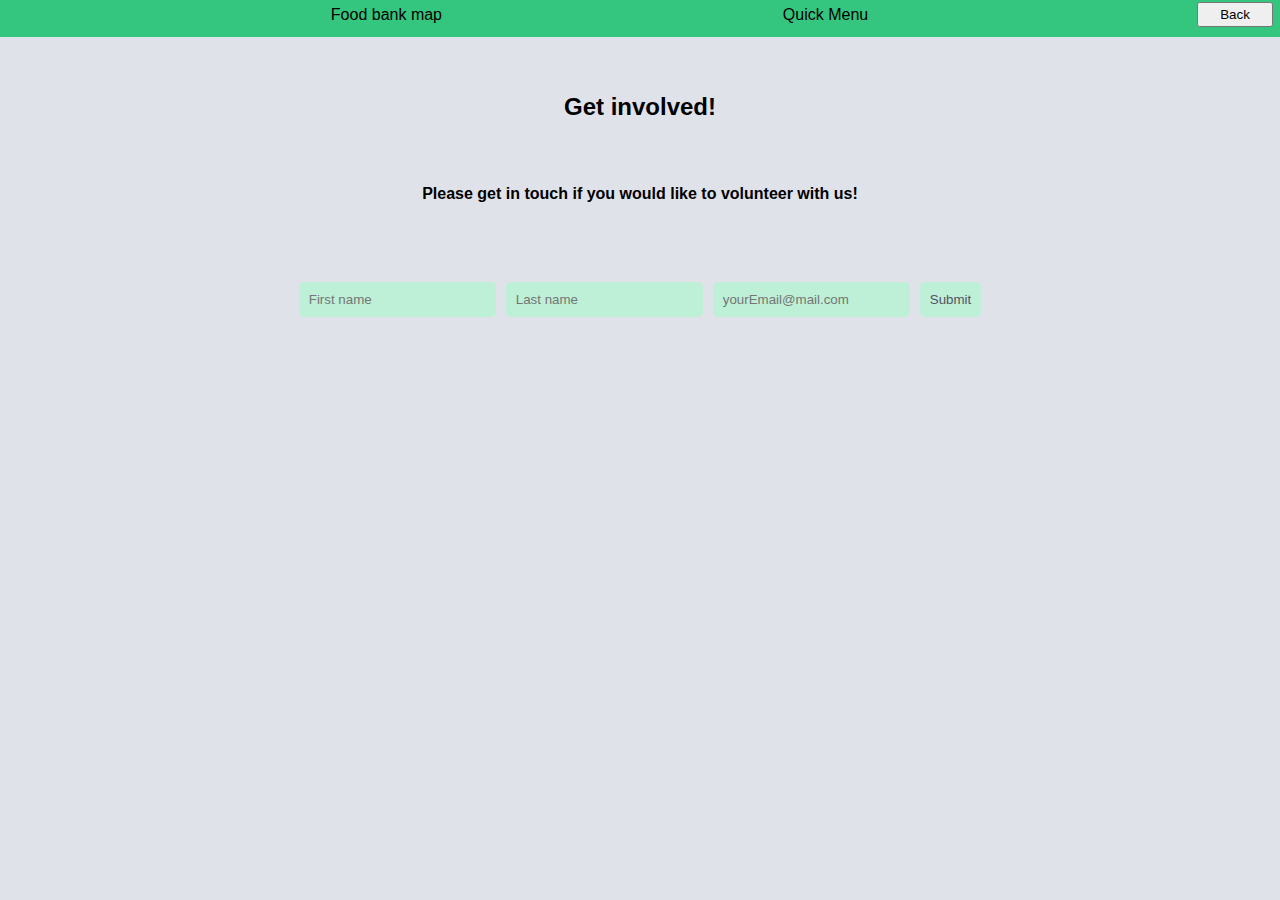
<file: getInvolved.html>
<!DOCTYPE html>
<html>
<head>
    <meta charset="UTF-8" lang="english">
    <meta name="viewport" content="width=device-width, initial-scale=1.0">
    <link rel="stylesheet" type="text/css" href="styles.css" />
    <title>Food bank map</title>
</head>
<main>
    <div class="nav-div">
        <nav id="nav-bar">
            <header class="menu" onclick ="window.location.href = 'map.html';">Food bank map</header>
            <div class="dropdown">
                <header class="drop">Quick Menu
                </header>
                <div class="dropdown-content">
                  <a href="Index.html">Homepage</a>
                  <a href="needSupportPage.html">Need support</a>
                  <a href="giveHelpPage.html">Want to help</a>
                  <a href="getInvolved.html">Get involved!</a>
                </div>
            </div>
        </nav>
        <button class="btn-back" type="button" onclick="window.location.href = 'Index.html';">Back</button>
    </div>

    <h2> Get involved! </h2>
    
    <h3>Please get in touch if you would like to volunteer with us!</h3>

        <div id="flex-container">
            <input type="text" id="firstname" name="First-name" value="" placeholder="First name">
            <input type="text" name="Last-name" value="" placeholder="Last name">
            <input type="text" id="e-mail" name="e-mail" value="" placeholder="yourEmail@mail.com">
            <input type="button" id="submitButton" name="button" value="Submit" onClick="sayThankYou()">    
    
        </div>

    
    
    
</main>

<body>
    <script>
        function sayThankYou(e) {
            var firstName= document.getElementById("firstname").value;
            var email= document.getElementById("e-mail").value;
            if (firstName==""){
            alert('Please fill in your name')
            }
            if (email==""){
            alert('Please fill in your email')
            }
            else {                
            alert('Thank you for getting in touch, '+firstName)
            }
        }
    </script>
</body>
</file>
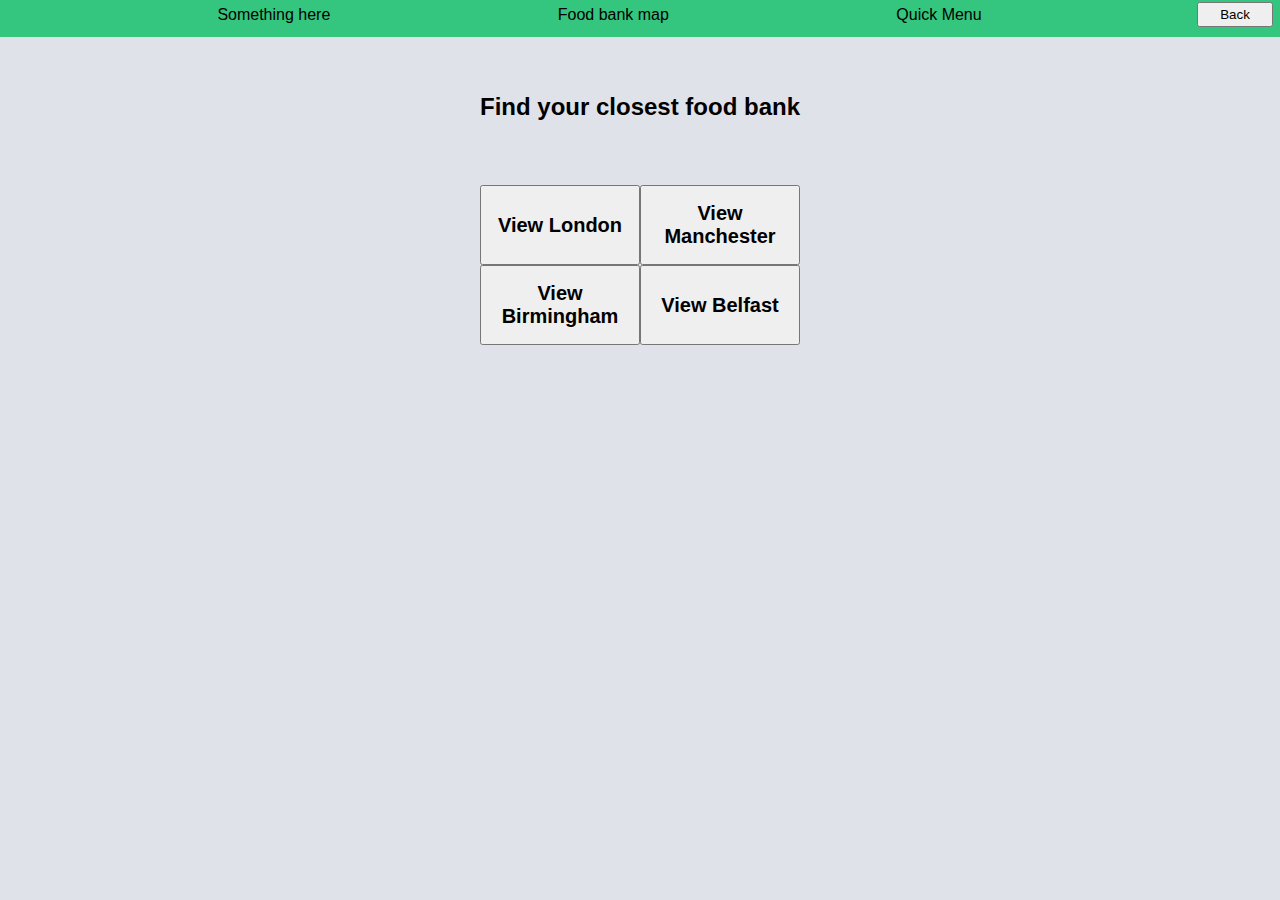
<file: map.html>
<!DOCTYPE html>
<html>
<head>
    <meta charset="UTF-8" lang="english">
    <meta name="viewport" content="width=device-width, initial-scale=1.0">
    <link rel="stylesheet" type="text/css" href="styles.css" />
    <title>Food bank map</title>
</head>
<main>
    <div class="nav-div">
        <nav id="nav-bar">
            <header class="menu">Something here</header>
            <header class="menu" onclick ="window.location.href = 'map.html';">Food bank map</header>
            <div class="dropdown">
                <header class="drop">Quick Menu
                </header>
                <div class="dropdown-content">
                  <a href="Index.html">Homepage</a>
                  <a href="needSupportPage.html">Need support</a>
                  <a href="giveHelpPage.html">Want to help</a>
                  <a href="getInvolved.html">Get involved!</a>
                </div>
            </div>
        </nav>
        <button class="btn-back" type="button" onclick="window.location.href = 'Index.html';">Back</button>
    </div>

    <h2>Find your closest food bank</h2>
    
    <div class="row">
        <div class="colummn"> 
            <button class = "buttonMap" id="London map" onclick="viewMap('London')">View London</button>    
            <button class = "buttonMap" id='Birmingham map' onclick="viewMap('Birmingham')">View Birmingham</button>  
        </div>
        <div class="colummn"> 
            <button class = "buttonMap" id='Manchester map' onclick="viewMap('Manchester')">View Manchester</button>
            <button class = "buttonMap" id='Belfast map' onclick="viewMap('Belfast')">View Belfast</button>
        </div>        
    </div>

    <div id="London" class="google-map" style="display:none">
        <iframe src="https://www.google.com/maps/embed?pb=!1m16!1m12!1m3!1d128024.89159462407!2d-0.1312051286662831!3d51.53507780893645!2m3!1f0!2f0!3f0!3m2!1i1024!2i768!4f13.1!2m1!1sfood%20banks!5e0!3m2!1sen!2suk!4v1692821300605!5m2!1sen!2suk" width="450" height="350" style="border:0;" allowfullscreen="" loading="lazy" referrerpolicy="no-referrer-when-downgrade"></iframe>
    </div>

    <div id="Birmingham" class="google-map" style="display:none">
        <iframe src="https://www.google.com/maps/embed?pb=!1m16!1m12!1m3!1d125329.97313474605!2d-1.9797299390753857!3d52.4869890634841!2m3!1f0!2f0!3f0!3m2!1i1024!2i768!4f13.1!2m1!1sfood%20banks!5e0!3m2!1sen!2suk!4v1692821378574!5m2!1sen!2suk" width="450" height="350" style="border:0;" allowfullscreen="" loading="lazy" referrerpolicy="no-referrer-when-downgrade"></iframe>
    </div>

    <div id="Manchester" class="google-map" style="display:none">
        <iframe src="https://www.google.com/maps/embed?pb=!1m16!1m12!1m3!1d151985.72115878089!2d-2.2352572444062253!3d53.47244730718422!2m3!1f0!2f0!3f0!3m2!1i1024!2i768!4f13.1!2m1!1sfood%20bank!5e0!3m2!1sen!2suk!4v1693239403237!5m2!1sen!2suk" width="450" height="350" style="border:0;" allowfullscreen="" loading="lazy" referrerpolicy="no-referrer-when-downgrade"></iframe>
    </div>

    <div id="Belfast" class="google-map" style="display:none">
    <iframe src="https://www.google.com/maps/embed?pb=!1m16!1m12!1m3!1d73961.43278449823!2d-6.012452515948525!3d54.598799527582344!2m3!1f0!2f0!3f0!3m2!1i1024!2i768!4f13.1!2m1!1sfood%20bank!5e0!3m2!1sen!2suk!4v1693239516408!5m2!1sen!2suk" width="450" height="350" style="border:0;" allowfullscreen="" loading="lazy" referrerpolicy="no-referrer-when-downgrade"></iframe>
    </div>
        
</main>

<body>
    <script>
        function viewMap(id) {
            var x=document.getElementById(id);
            if (x.style.display==="none"){
                x.style.display="block";
                document.getElementById(id+' map').innerHTML="Hide map"
            }
            else {
                x.style.display="none";
                document.getElementById(id+' map').innerHTML="View "+id
            }
        }
    </script>
</body>

</html>
</file>
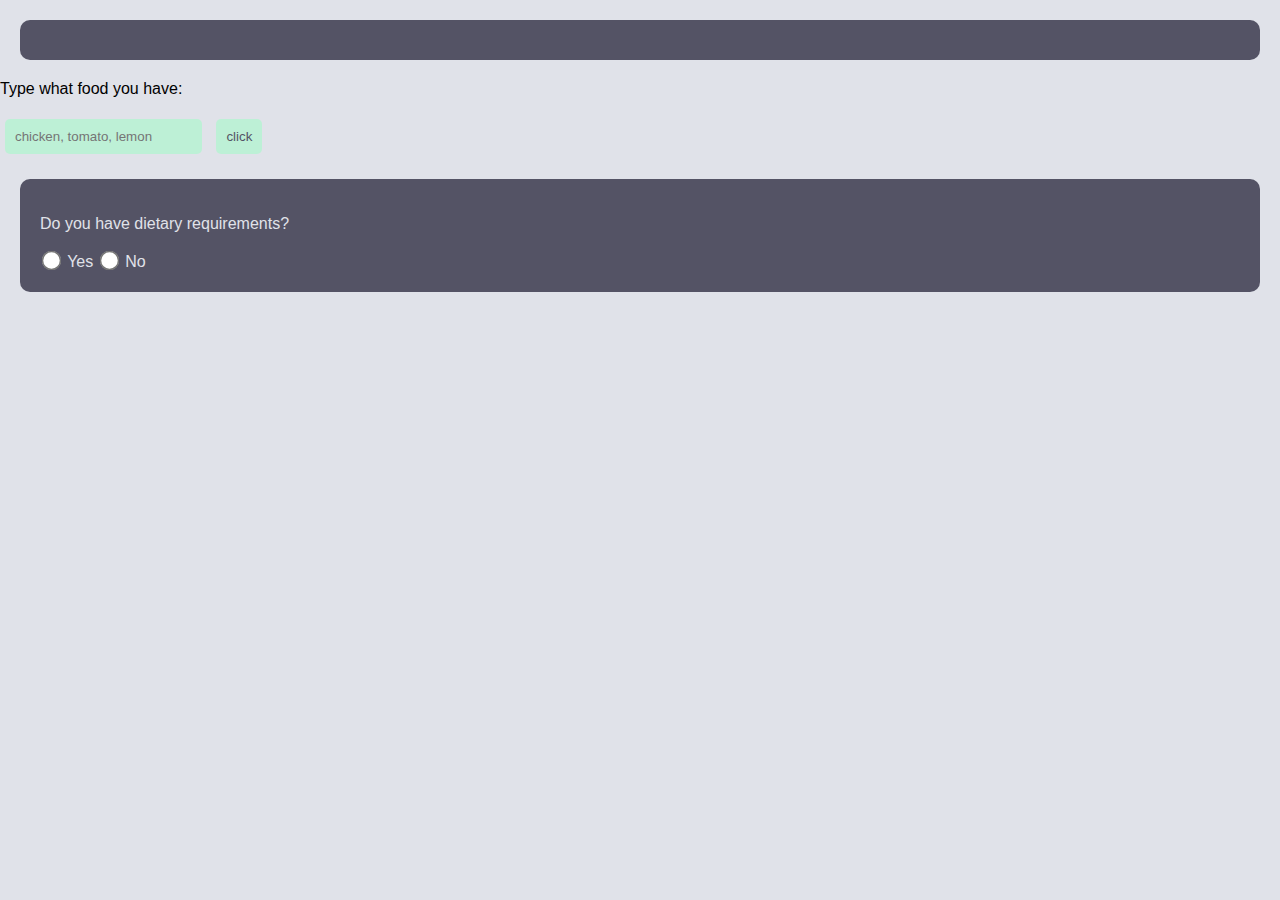
<file: userinput.html>
<!DOCTYPE html>
<html lang="en">
<head>
    <meta charset="UTF-8">
    <meta name="viewport" content="width=device-width, initial-scale=1.0">
    <title>userInput</title>
    <link rel="stylesheet" href="styles.css">
</head>
<body>
    <form name="recipeList" action="" method = "GET"></form>
    <p> Type what food you have: </p>
    <input type="text" name="inputbox" value="" placeholder="chicken, tomato, lemon">
    <input type="button" id="submitButton" name="button" value="click" onClick="printOutput(this.form)">
    </form>
    <p id="return"></p>
    <form name="dietaryRequirements">
    <p>Do you have dietary requirements?</p>
    <input type="radio" name="dietaryRequirement" value="yes"> Yes
    <input type="radio" name="dietaryRequirement" value="no"> No
    </form>
</body>
</html>
</file>
<file: styles.css>
header,
h1 {
    text-align: center;
    background-color: rgb(52, 197, 126);
    margin: -8px;
    padding: 10px;
}

h2 {
    text-align: center;
    margin: 5%;
}

h3 {
    text-align: center;
    margin: 5%;
    font-size: medium;
}

.nav-div {
    display: flex;
    justify-content: space-between;
    align-items: center;
    background-color: rgb(52, 197, 126);
    margin: -8px;
    padding: 0 10px 0 10px;
    height: 45px;
    /* border: 2px solid black; */
}

#nav-bar {
    display: inherit;
    width: 100%;
    justify-content: space-evenly;
    /* border: 2px solid black; */
}

.menu {
    background-color: transparent;
    margin: 2px;
}

.menu:hover {
    color: red;
}

#flex-container {
    display: flex;
    justify-content: center;
    align-items: center;
    box-sizing: border-box;
    width: 100%;
    height: 100%;
    padding: 10px;
    /* border: 2px solid black; */

}

.btn-back {
    justify-self: flex-end;
    height: 25px;
    width: 80px;
    margin-right: 5px;
}


.button {
    font-size: 20px;
    font-weight: bold;
    width: 40%;
    height: 100px;
    /* border: 2px solid black; */

}

img {

    max-width: 80%;
    max-height: 80%;
}

.img-div {
    display: flex;
    justify-content: center;
    /* border: 2px solid black; */
    justify-self: center;
    width: 50%;
    height: 50%;
}
.google-map {
    padding: 20px;
    padding-bottom: 50%;
    position: relative;
    display:none;
}

.google-map iframe {
    height: 100%;
    width: 100%;
    left: 0;
    top: 0;
    position: absolute;
}

.row {
    display: flex;
    justify-content: center;

  }
  
.column {
    flex: 33.33%;
    padding: 5px;
}

.buttonMap {
    font-size: 20px;
    font-weight: bold;
    width: 160px;
    height: 80px;
    display: block;
    float: center;
    padding: 10px;
    
    /* border: 2px solid black; */

}

img {

    max-width: 80%;
    max-height: 80%;
}

.img-div {
    display: flex;
    justify-content: center;
    /* border: 2px solid black; */
    justify-self: center;
    width: 50%;
    height: 50%;
}

img {

    max-width: 80%;
    max-height: 80%;
}

.img-div {
    display: flex;
    justify-content: center;
    /* border: 2px solid black; */
    justify-self: center;
    width: 50%;
    height: 50%;
}
body {
    font-family: Arial, sans-serif;
    background-color: #E0E2E9;
    margin: 0;
    padding: 0;
}

.recipe-grid {
  flex-wrap: wrap;
  gap: 0px;
}

.recipe-card {
  border: 1px solid #ccc;
  text-align: center;
}

.recipe-card h2 {
    color: #318897;
    margin-bottom: 0px;
}

.recipe-card img {
    max-width: 100%;
    height: auto;
    border-radius: 0px;
    margin-bottom: 10px;
}
.recipe-card p {
    color: #BDF0D6;
}

a {
    color: #545365;
    text-decoration: none;
}

a:hover {
    text-decoration: underline;
}
body {
            font-family: Arial, sans-serif;
            background-color: #E0E2E9;
            margin: 0;
            padding: 0;
}
        
form {
            margin: 20px;
            padding: 20px;
            background-color: #545365;
            border-radius: 10px;
            color: #E0E2E9;
}

p {
            color: 
;
}

input[type="text"], input[type="button"], input[type="radio"] {
            margin: 5px;
            padding: 10px;
            border: none;
            border-radius: 5px;
}

input[type="text"], input[type="button"] {
            background-color: #BDF0D6;
            color: #545365;
            cursor: pointer;
}

input[type="radio"] {
            transform: scale(1.5);
            margin-right: 5px;
}

.dropdown {
    position: relative;
    display: inline-block;
}
.dropdown .drop {
    background-color: transparent;
    margin: 2px;
}
.dropdown .drop:hover {
    color: red;
}
.dropdown:hover .dropdown-content {
    display:block;
}
.dropdown-content {
    display: none;
    position: absolute;
    background-color: white;
    min-width: 160px;
    z-index: 1;
}

.dropdown-content a {
    color: black;
    padding: 10px;
    display: block;
  }
</file>
